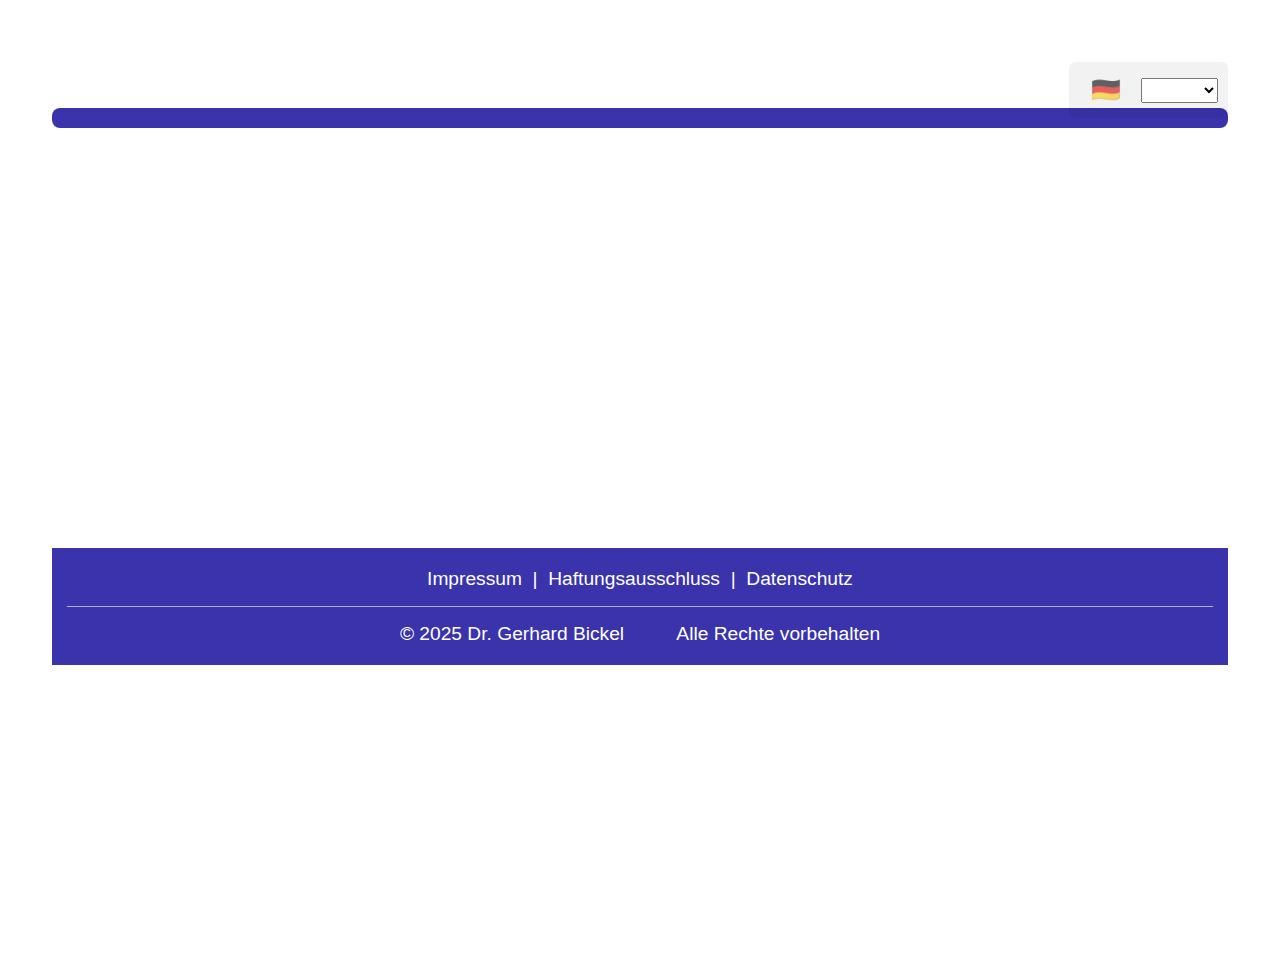
<file: index.html>
<!DOCTYPE html>
<html lang="de">


<head>
  <meta charset="UTF-8">
  <meta name="viewport" content="width=device-width, initial-scale=1.0, maximum-scale=5.0, user-scalable=yes">
  <title>index</title>
  <link rel="stylesheet" href="style.css">
  <script src="https://cdn.plot.ly/plotly-2.27.0.min.js"></script>
</head>


 
<style>                         /* style für DIESE Seite */
    
  .content-wrapper {            /* Globaler Content-Container */
    width: 100%;
    max-width: 1200px;          /* Desktop: Lesbare Breite */
    margin: 0 auto;
    padding: 0 1rem;            /* Abstand links/rechts auf Mobil */
    box-sizing: border-box;
  }


  :root {                       /* allgemeine Layout-Einstellungen */
    --content-width: 1200px;    /* gemeinsame Maximalbreite */
  }


  .justified-text {             /* für Blocksatz */
    text-align: justify;
    hyphens: auto;
  }


  table { border-collapse: collapse; margin-top: 100px; table-layout: fixed; }
  td, th { border: 1px solid #ccc; padding: 5px; text-align: center; }
  input { width: 140px; max-width: 100%; }
  button { cursor: pointer; }
  .axis-controls { margin-top: 10px; }
    
  #dataTable input { background-color: #FFFFCC; }
  #xlabel, #ylabel { background-color: #ffcc99; border: 1px solid #ccc; }


  .fit-line {                   /* für die orange gestrichelte Fit-Linie */
    display: inline-block;
    width: 30px;
    height: 0;
    border-top: 2px dashed orange;
    vertical-align: middle;
  }


  #dataTable th:nth-child(6),
  #dataTable td:nth-child(6) {
    width: 35px;
    padding: 5px 2px;
  }


  .btn {               /* Link als Button stylen */
  display: inline-block;
  padding: 12px 24px;
  background-color: #007bff;
  color: white;
  text-decoration: none;
  border-radius: 6px;
  font-weight: bold;
  transition: background-color 0.2s ease;
}

.btn:hover {
  background-color: #0056b3;
}



  @media (max-width: 768px) {   /* Responsive Grafik für mobile Geräte */
    #plot {
      height: 400px !important;
    }
      
    .colorbar {                /* Colorbar verkleinern im Portrait-Modus */
      width: 20px !important;
    }
  }

</style>






<body>


<script>
  const availableLangs = ['en', 'de'];
</script>

<!-- <script src="script_calc.js" defer></script> -->   <!-- defer ist wichtig. Ohne defer muss das script am Ende der html stehen -->
<script src="script_lang_gh.js" defer></script>
<script src="script_other.js" defer></script>


<div class="language-selector">
  <button data-lang="de" class="lang-btn">🇩🇪</button>

  <select id="language">
    <option value="de" selected>Deutsch</option>
  </select>
</div>



<header class="site-header">
  <nav class="nav-bar lang lang-de" style="display:none;">
    <a href="index.html"            class="nav-button">Start</a>
    <a href="Watt_Lumen.html"       class="nav-button">Watt und Lumen</a>
    <a href="THM.html"       class="nav-button">The Hidden Math Between Market and Sales Development</a>
  </nav>
</header>







<main class="content-wrapper">
<!-- <main class="main-content">-->

<!-- ================= SLIDER ================= -->

<!-- <div class="image-box">
<div class="carousel">
    <div class="carousel-track">
      <div class="slide"><img src="THM-slider.jpg"></div>
      <div class="slide"><img src="G-rBrpq-slider.jpg"></div>
      <div class="slide"><img src="LTV-vc-Q14-slider.jpg"></div>
    </div>

    <button class="btn prev">❮</button>
    <button class="btn next">❯</button>
</div>
</div> -->





<div class="container-p1">
  <div class="spacer-60"></div>
  <p class="justified-text" 
        id="p1_intro">
  </p>
</div>


<div class="spacer-80"></div>
<div class="spacer-80"></div>
<div class="spacer-80"></div>
<div class="spacer-80"></div>

</main>  





<!--------------------------------- Footer ----------------------------------->


<footer id="footer">
  <div class="footer-de">
    <p>
      <a href="ft_Impressum.html" target="_blank">Impressum</a> &nbsp;|&nbsp;
      <a href="ft_Haftungsausschluss.html" target="_blank">Haftungsausschluss</a> &nbsp;|&nbsp;
      <a href="ft_Datenschutz.html" target="_blank">Datenschutz</a>
    </p>
    <hr>
     &copy; 2025 Dr. Gerhard Bickel &nbsp;&nbsp;&nbsp;&nbsp;&nbsp;&nbsp;&nbsp;&nbsp Alle Rechte vorbehalten
  </div>
</footer>


</body>

</html>
</file>
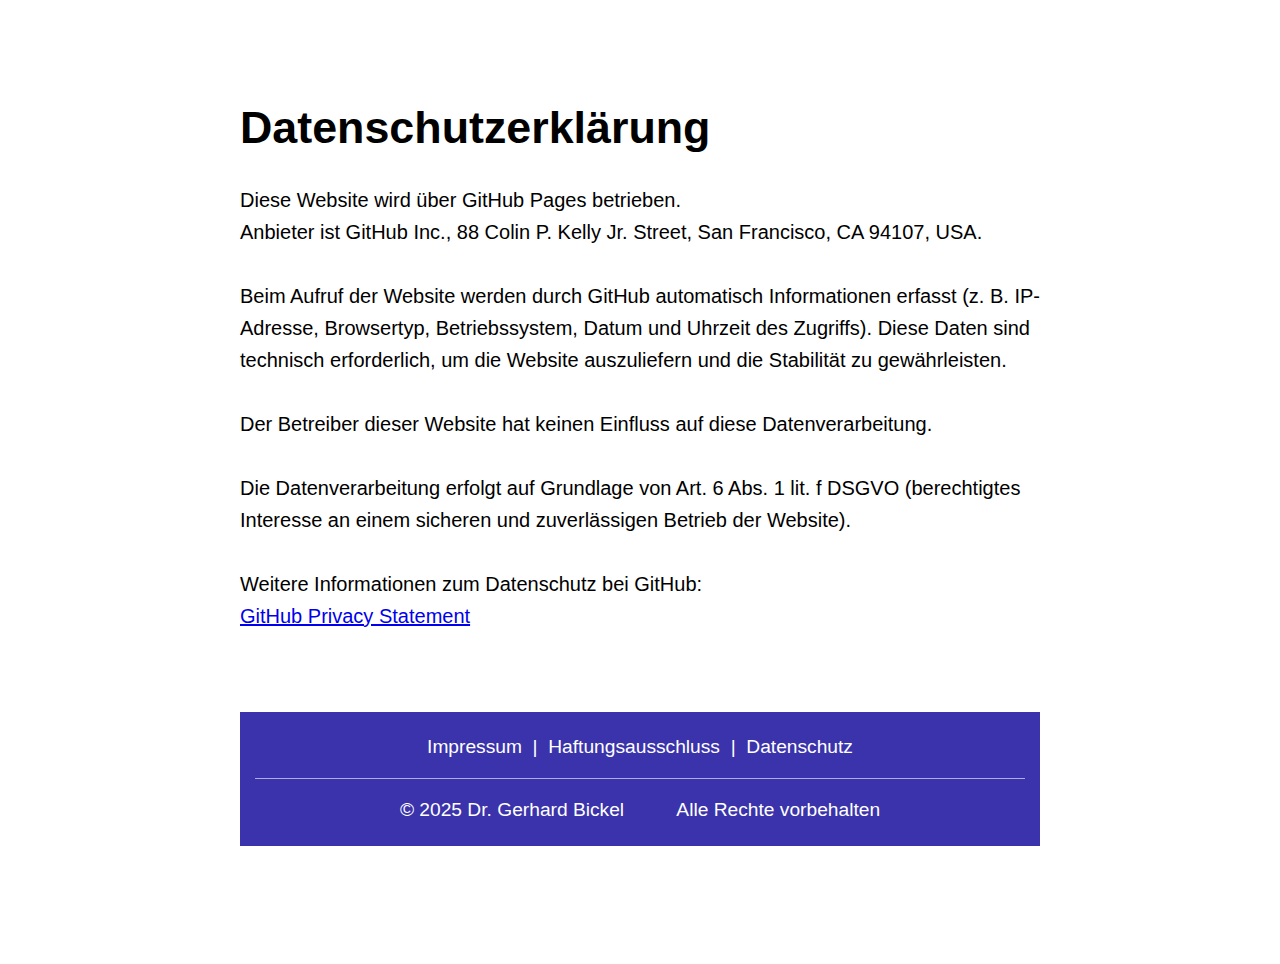
<file: ft_Datenschutz.html>
<!doctype html>
<html lang="de">

  <head>
  <meta charset="utf-8">
  <meta name="viewport" content="width=device-width,initial-scale=1">
  <title>Datenschutzerklärung</title>
  <link rel="stylesheet" href="style.css">
</head>



<body>

<section id="datenschutz" style="max-width:800px; margin:40px auto; font-family:sans-serif; line-height:1.6;">
  <h1>Datenschutzerklärung</h1>
  <div class="spacer-20"></div>

Diese Website wird über GitHub Pages betrieben.<br>
Anbieter ist GitHub Inc., 88 Colin P. Kelly Jr. Street, San Francisco, CA 94107, USA.<br><br>

Beim Aufruf der Website werden durch GitHub automatisch
Informationen erfasst (z. B. IP-Adresse, Browsertyp,
Betriebssystem, Datum und Uhrzeit des Zugriffs).
Diese Daten sind technisch erforderlich, um die Website
auszuliefern und die Stabilität zu gewährleisten.<br><br>

Der Betreiber dieser Website hat keinen Einfluss auf
diese Datenverarbeitung.<br><br>

Die Datenverarbeitung erfolgt auf Grundlage von Art. 6
Abs. 1 lit. f DSGVO (berechtigtes Interesse an einem
sicheren und zuverlässigen Betrieb der Website).<br><br>

Weitere Informationen zum Datenschutz bei GitHub:<br>
<a href="https://docs.github.com/en/site-policy/privacy-policies/github-privacy-statement">
  GitHub Privacy Statement
</a>

</body>





<div class="spacer-80"></div>
<!--------------------------------- Footer ----------------------------------->


<footer id="footer">
  <div class="footer-de">
    <p>
      <a href="ft_Impressum.html" target="_blank">Impressum</a> &nbsp;|&nbsp;
      <a href="ft_Haftungsausschluss.html" target="_blank">Haftungsausschluss</a> &nbsp;|&nbsp;
      <a href="ft_Datenschutz.html" target="_blank">Datenschutz</a>
    </p>
    <hr>
     &copy; 2025 Dr. Gerhard Bickel &nbsp;&nbsp;&nbsp;&nbsp;&nbsp;&nbsp;&nbsp;&nbsp Alle Rechte vorbehalten   
  </div>
</footer>


</html>
</file>
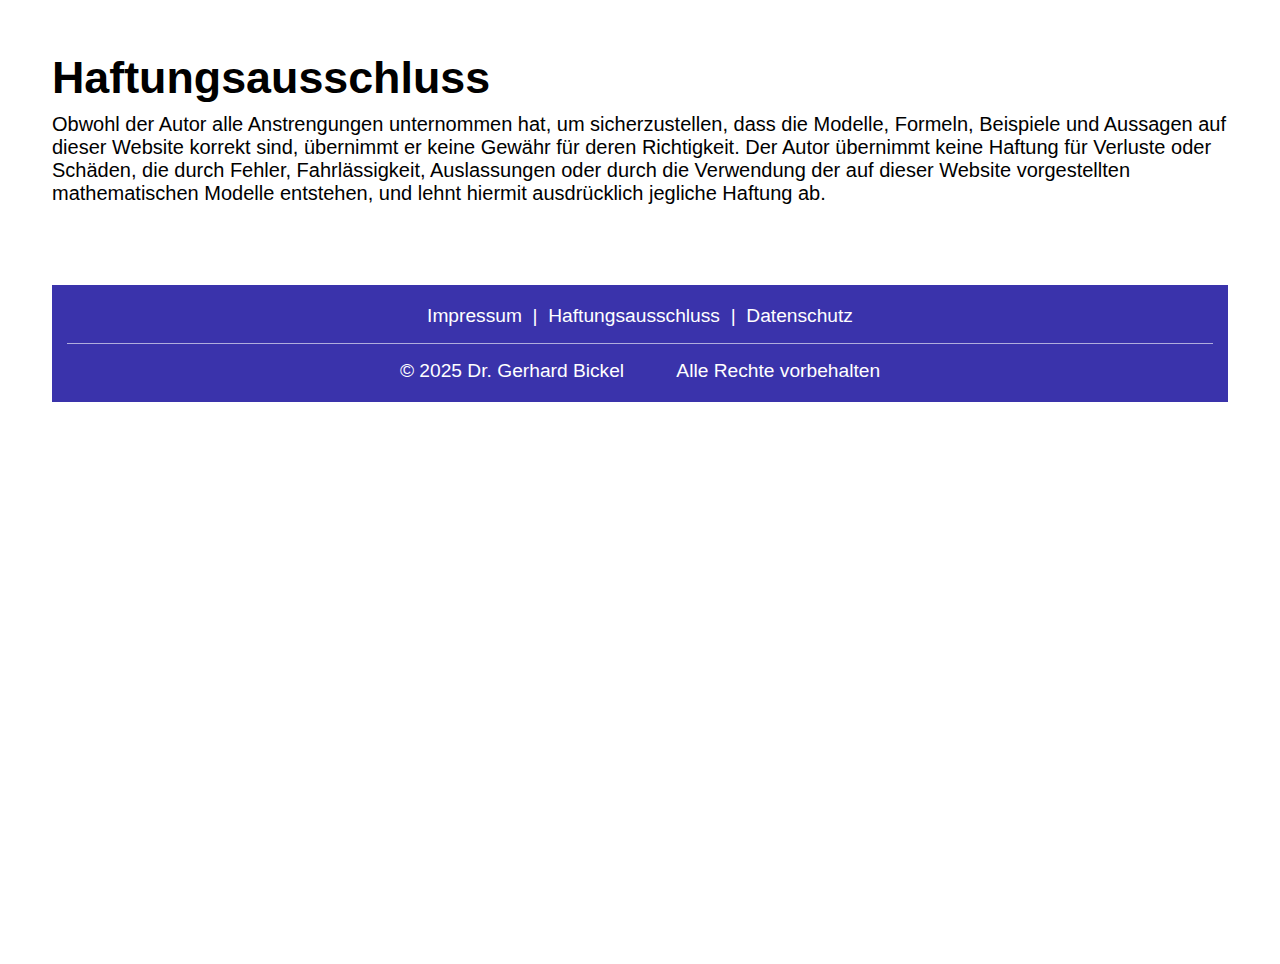
<file: ft_Haftungsausschluss.html>
<!DOCTYPE html>
<html lang="de">


<head>
  <meta charset="UTF-8">
  <meta name="viewport" content="width=device-width, initial-scale=1.0, maximum-scale=5.0, user-scalable=yes">
  <title>Haftungsausschluss</title>
  <link rel="stylesheet" href="style.css">
</head>





<body>

  <div class="wrap">
  <h1>Haftungsausschluss</h1>
  <div class="spacer-10"></div>
   
    <p>Obwohl der Autor alle Anstrengungen unternommen hat, um sicherzustellen, dass die Modelle, 
      Formeln, Beispiele und Aussagen auf dieser Website korrekt sind, übernimmt er keine Gewähr für 
      deren Richtigkeit. Der Autor übernimmt keine Haftung für Verluste oder Schäden, die durch 
      Fehler, Fahrlässigkeit, Auslassungen oder durch die Verwendung der auf dieser Website 
      vorgestellten mathematischen Modelle entstehen, und lehnt hiermit ausdrücklich jegliche Haftung ab. </p>

    
</div>


<div class="spacer-80"></div>

<!--------------------------------- Footer ----------------------------------->


<footer id="footer">
  <div class="footer-de">
    <p>
      <a href="ft_Impressum.html" target="_blank">Impressum</a> &nbsp;|&nbsp;
      <a href="ft_Haftungsausschluss.html" target="_blank">Haftungsausschluss</a> &nbsp;|&nbsp;
      <a href="ft_Datenschutz.html" target="_blank">Datenschutz</a>
    </p>
    <hr>
     &copy; 2025 Dr. Gerhard Bickel &nbsp;&nbsp;&nbsp;&nbsp;&nbsp;&nbsp;&nbsp;&nbsp Alle Rechte vorbehalten
  </div>
</footer>



</body>

</html>
</file>
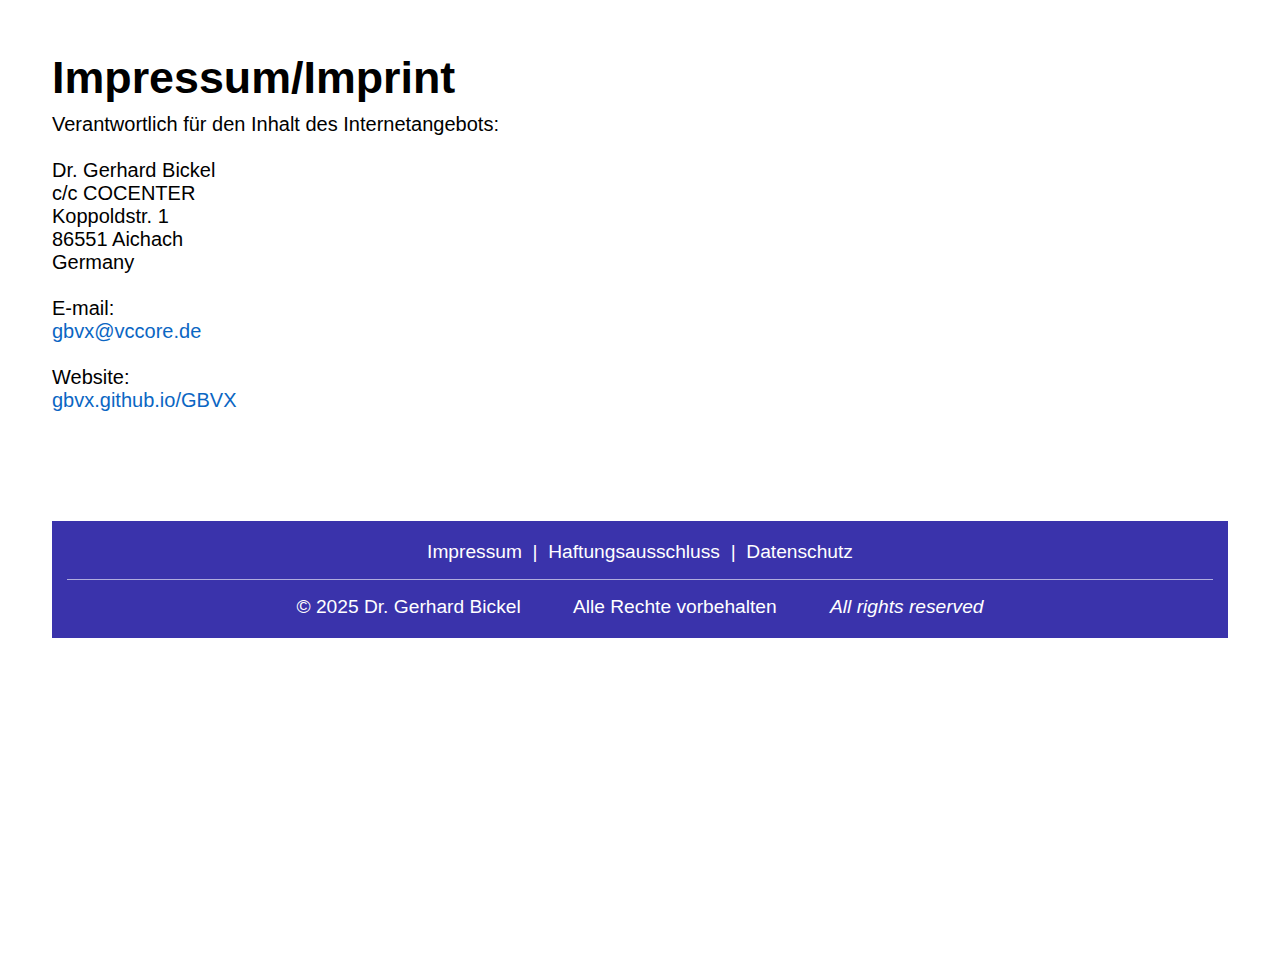
<file: ft_Impressum.html>
<!DOCTYPE html>
<html lang="de">


<head>
  <meta charset="UTF-8">
  <meta name="viewport" content="width=device-width, initial-scale=1.0, maximum-scale=5.0, user-scalable=yes">
  <title>Impressum</title>
  <link rel="stylesheet" href="style.css">
</head>





<div class="wrap">

<h1> Impressum/Imprint</h1>
<div class="spacer-10"></div>

Verantwortlich für den Inhalt des Internetangebots:<br><br>

Dr. Gerhard Bickel<br>
c/c COCENTER <br>
Koppoldstr. 1 <br>
86551 Aichach <br>
Germany <br> <br>

E-mail: <br> 
<span style="color:#0b66c3"> gbvx@vccore.de </span><br><br>


Website: <br> 
<span style="color:#0b66c3">gbvx.github.io/GBVX </span><br><br><br><br>



<div class="spacer-40"></div>


<!--------------------------------- Footer ----------------------------------->



<footer id="footer">
  <div class="footer-de">
    <p>
      <a href="ft_Impressum.html" target="_blank">Impressum</a> &nbsp;|&nbsp;
      <a href="ft_Haftungsausschluss.html" target="_blank">Haftungsausschluss</a> &nbsp;|&nbsp;
      <a href="ft_Datenschutz.html" target="_blank">Datenschutz</a>
    </p>
    <hr>
     &copy; 2025 Dr. Gerhard Bickel &nbsp;&nbsp;&nbsp;&nbsp;&nbsp;&nbsp;&nbsp;&nbsp Alle Rechte vorbehalten      &nbsp;&nbsp;&nbsp;&nbsp;&nbsp;&nbsp;&nbsp;&nbsp     <em>All rights reserved</em>
  </div>
</footer>



</html>
</file>
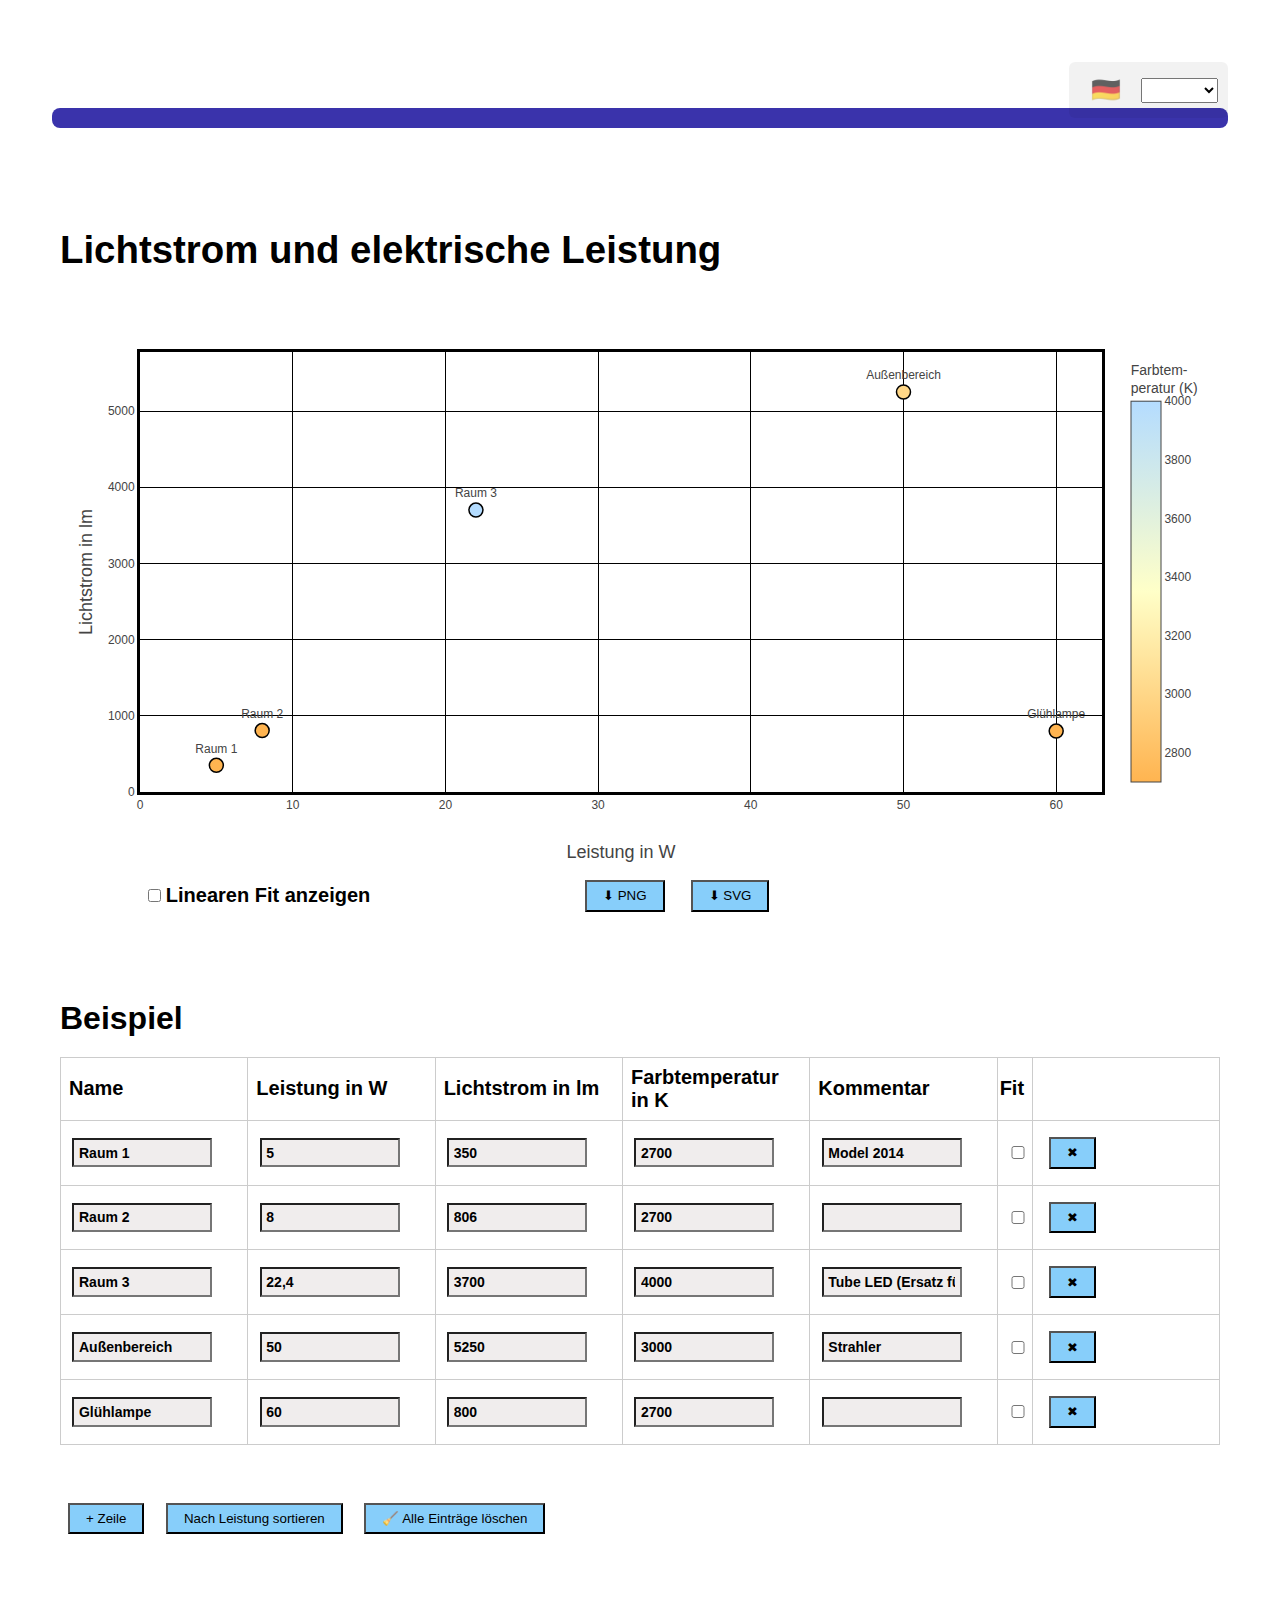
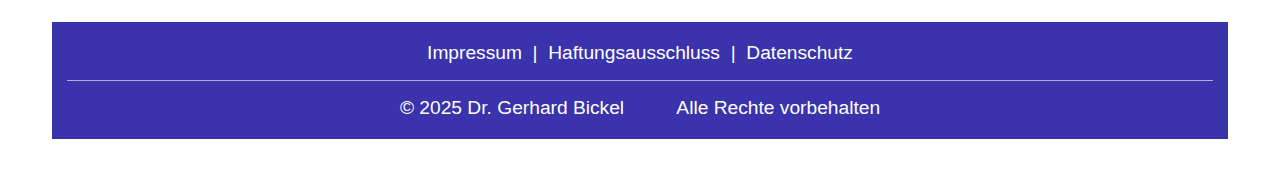
<file: Watt_Lumen.html>
<!DOCTYPE html>
<html lang="de">


<head>
  <meta charset="UTF-8">
  <meta name="viewport" content="width=device-width, initial-scale=1.0, maximum-scale=5.0, user-scalable=yes">
  <title>Watt&Lumen</title>
  <link rel="stylesheet" href="style.css">
  <link rel="stylesheet" href="style_github.css">
  <script src="https://cdn.plot.ly/plotly-2.27.0.min.js"></script>
</head>




<body>

<script> const availableLangs = ['en', 'de']; </script>

<!-- <script src="script_calc.js" defer></script> -->  <!-- defer ist wichtig. Ohne defer muss das script am Ende der html stehen -->
<script src="script_github.js" defer></script>
<script src="script_lang_gh.js" defer></script>
<script src="script_other.js" defer></script>


<div class="language-selector">
  <button data-lang="de" class="lang-btn">🇩🇪</button>

  <select id="language">
    <option value="de" selected>Deutsch</option>
  </select>
</div>



<header class="site-header">
   <nav class="nav-bar lang lang-de" style="display:none;">
     <a href="index.html"            class="nav-button">Start</a>
     <a href="Watt_Lumen.html"       class="nav-button">Watt und Lumen</a>
     <a href="THM.html"              class="nav-button">The Hidden Math Between Market and Sales Development</a>
  </nav>
</header>





<main class="content-wrapper"> <!-- <main class="main-content">-->


<div class="container-p1">
  <p class="justified-text" 
        id="p2_Watt_Lumen">
  </p>
</div>




<div class="spacer-80"></div>

<h2>Lichtstrom und elektrische Leistung</h2>

<div id="plot" style="width:100%;height:600px;margin:0 auto;aspect-ratio:16/10;"></div>


<!-- Achsentexte unter der Grafik -->

<div id="axisControls" class="axis-controls hidden">  <!-- ohne hidden kann jeder Besucher die Texte an den Achsen ändern -->

  <div class="axis-controls">
    <div class="axis-field">
      <label for="xlabel">Beschriftung x-Achse:</label>
      <input id="xlabel" value="Leistung in W">
    </div>

    <div class="axis-field">
      <label for="ylabel">Beschriftung y-Achse:</label>
      <input id="ylabel" value="Lichtstrom in lm">
    </div>
  </div>
</div>  <!-- hier endet hidden -->


  <div class="axis-field checkbox-field">
    &nbsp;&nbsp;&nbsp;&nbsp;&nbsp;&nbsp;&nbsp;&nbsp;&nbsp;&nbsp;&nbsp;&nbsp;&nbsp;&nbsp;

    <label for="fitToggle">
      <input type="checkbox" id="fitToggle">
      Linearen Fit anzeigen
    </label>
  
 <!-- Kleine gestrichelte Linie vor Gleichung -->
  <span id="fitLine" class="fit-line" style="display:none;"></span>
   <!-- <span id="fitLine" class="fit-line"></span> -->
  <span id="fitEquation" style="margin-left:10px; font-weight:bold;"></span> <!-- #fitEquation ist der Platzhalter, in den die Gleichung geschrieben wird -->

  &nbsp;&nbsp;&nbsp;&nbsp;&nbsp;&nbsp;&nbsp;&nbsp;&nbsp;&nbsp;&nbsp;&nbsp;&nbsp;&nbsp;&nbsp;&nbsp;&nbsp;&nbsp;&nbsp;&nbsp;&nbsp;&nbsp;&nbsp;&nbsp;&nbsp;&nbsp;&nbsp;&nbsp;&nbsp;&nbsp;
  <button id="exportPNG" onclick="exportPlot('png')">⬇ PNG</button>
  <button id="exportSVG" onclick="exportPlot('svg')">⬇ SVG</button>

  </div>





<div class="spacer-80"></div>
<h3 style="margin-bottom: -2.5em;">Beispiel</h3>

<div style="overflow-x: auto;">
<table id="dataTable">
  <tr>
    <th>Name</th>
    <th id="xHeader">Leistung (W)</th>
    <th id="yHeader">Lichtstrom (lm)</th>
    <th>Farbtemperatur in K</th>
    <th>Kommentar</th>
    <th>Fit</th>
    <th></th>
  </tr>
  
  <tr>
    <td><input value="Raum 1"></td>
    <td><input value="5"></td>
    <td><input value="350"></td>
    <td><input value="2700"></td>
    <td><input value="Model 2014"></td>
    <td><input type="checkbox" class="fitCheckbox"></td>
    <td><button onclick="deleteRow(this)">✖</button></td>   <!-- f7-->
  </tr>
  <tr>
    <td><input value="Raum 2"></td>
    <td><input value="8"></td>
    <td><input value="806"></td>
    <td><input value="2700"></td>
    <td><input value=""></td>
    <td><input type="checkbox" class="fitCheckbox"></td>
    <td><button onclick="deleteRow(this)">✖</button></td>
  </tr>
  <tr>
    <td><input value="Raum 3"></td>
    <td><input value="22,4"></td>
    <td><input value="3700"></td>
    <td><input value="4000"></td>
    <td><input value="Tube LED (Ersatz für Leuchtstoffröhre)"></td>
    <td><input type="checkbox" class="fitCheckbox"></td>
    <td><button onclick="deleteRow(this)">✖</button></td>
  </tr>
  <tr>
    <td><input value="Außenbereich"></td>
    <td><input value="50"></td>
    <td><input value="5250"></td>
    <td><input value="3000"></td>
    <td><input value="Strahler"></td>
    <td><input type="checkbox" class="fitCheckbox"></td>
    <td><button onclick="deleteRow(this)">✖</button></td>
  </tr>
  <tr>
    <td><input value="Glühlampe"></td>
    <td><input value="60"></td>
    <td><input value="800"></td>
    <td><input value="2700"></td>
    <td><input value=""></td>
    <td><input type="checkbox" class="fitCheckbox"></td>
    <td><button onclick="deleteRow(this)">✖</button></td>
  </tr>
</table>
</div>

<button onclick="addRow()">+ Zeile</button>                   <!-- f6-->

<button onclick="sortByX()">Nach Leistung sortieren</button>  <!-- f8-->

<button onclick="clearTableInputs()">                         <!-- f9-->
  🧹 Alle Einträge löschen
</button>


</main>  





<div class="spacer-80"></div>
<!--------------------------------- Footer ----------------------------------->


<footer id="footer">
  <div class="footer-de">
    <p>
      <a href="ft_Impressum.html" target="_blank">Impressum</a> &nbsp;|&nbsp;
      <a href="ft_Haftungsausschluss.html" target="_blank">Haftungsausschluss</a> &nbsp;|&nbsp;
      <a href="ft_Datenschutz.html" target="_blank">Datenschutz</a>
    <!-- <a href="ft_About.html" target="_blank">Autor</a>  -->
    </p>
    <hr>
     &copy; 2025 Dr. Gerhard Bickel &nbsp;&nbsp;&nbsp;&nbsp;&nbsp;&nbsp;&nbsp;&nbsp Alle Rechte vorbehalten
  </div>
</footer>


</body>

</html>
</file>
<file: style.css>
/* Header und Footer =========================================================================================== */
/* Navigation Bar ============================================================================================== */
/* Schriften und Überschriften ================================================================================= */
/* Tabellen ==================================================================================================== */

/* BOXEN ======================================================================================================= */
/* Container =================================================================================================== */
/* left-box, right-box ========================================================================================= */
/* group_column ================================================================================================ */
/* group blue, green, ... ====================================================================================== */
/* output-matrix =============================================================================================== */
/* cell ======================================================================================================== */

/* MEDIA QUERIES – RESPONSIVE DESIGN =========================================================================== */




/* Colors ====================================================================================================== */
/* 
left-box, right-box:
background: #dddddd;                           = hellgrau 1   
color: #000000;         

output-matrix11, form-column:nth-child
background (-color): rgb(230, 230, 230);       = hellgrau 2

group.blue, group_column.blue: 
background: #6699FF; 

group.green, group_column.green:
background: #339966; 

.form-column:
background-color: rgb(255, 255, 255);     = Hintergrundfarbe der Tabellen
*/



/*
* {
  outline: 1px solid rgba(255,0,0,0.3);   zeigt dir jedes Element auf der Seite und hilft, 
                                          Layout-Struktur und Container sofort zu erkennen.
                                          (Lass das aber nur beim Entwickeln aktiv 😅)
} */


/* Globaler Content-Container */
.content-wrapper {
  width: 100%;
  max-width: 1200px;   /* Desktop: Lesbare Breite */
  margin: 0 auto;
  padding: 0 1rem;     /* Abstand links/rechts auf Mobil */
  box-sizing: border-box;
}


.content-wrapper h1 {
  margin-top: 2rem;
  text-align: center; /* optional */
  margin-bottom: 2rem;
 /* font-size: clamp(1.2rem, 5vw, 2.5rem);  */
}


.justified-text {           /* für Blocksatz */
  text-align: justify;
  hyphens: auto;
}



* {
  margin: 0;
  padding: 0;
  box-sizing: border-box;
}



:root {                         /* Allgemeine Layout-Einstellungen */
  --content-width: 1200px;      /* gemeinsame Maximalbreite */
}

body {
    font-family: Arial, sans-serif;
    padding: 20px;
    margin: 2rem;
    background: #ffffff;
    color: rgb(0, 0, 0);       /* Schrift sichtbar machen */
    justify-content: center;
    align-items: center;
    min-height: 100vh;
    font-size: clamp(14px, 2vw, 20px);  /* sehr wichtig. Damit sich die Größe des Zeichensatzes mit der Größe des Displays ändert */
    }

button {
      padding: 0.4rem 1rem;
      margin: 0.5rem;
      background: lightskyblue;
      cursor: pointer;
      }

input {
  margin: 0.2rem;
  background: rgba(13, 248, 21, 0.75);
  padding: 0.3rem;
  font-size: 14px;
  font-weight: bold;
  /* outline: 1px solid rgba(255,0,0,0.6);  */
  }

  .form input {
    display: block;
    width: 100%;            /* or set your own width % */
    margin-bottom: 1rem;
  }

/* color */
input::placeholder {
  color: rgb(130, 130, 130); 
  opacity: 1;        /* Make sure it's fully visible */
  font-style: italic;
  font-size: 12px;
  }

label {
  font-weight: bold;
  display: block;        /* forces line break */
  margin-bottom: 10px 0 5px;    /* reduce space below the label */
  }

  .form label {
    display: block;
    text-align: left;
    font-weight: bold;      /* = bold für alle Labels, z.B. bei Derived Values */
    margin-bottom: 0.25rem;
  }

.bold-label {            /* geht bis zum Ende aller 8 Spalten */
  font-weight: bold;
  }




/* Header ================================================================================================== */

header {
  width: 100%;
  padding: 10px 15px;
  box-sizing: border-box;            /* Padding zählt zur Breite */
} 

  .site-header {                     /* Header bar */
    background-color: #2821a4ea;   /* dark background */
    border-radius: 8px; 
  }


/* Language selector ======================================================================================= */

.language-selector {
  position: relative;      /* bleibt im Dokumentfluss */
  z-index: 10;             /* über der Navigationsebene */
  top: 10px;
  right: 0px;

 
  display: flex;
  justify-content: flex-end;  /* Inhalte nach rechts im Container */
  width: fit-content;         /* Box wird so breit wie nötig */
  margin-left: auto;          /* schiebt die Box nach rechts */

  align-items: center;
  gap: 8px;                   /* horizontaler Abstand zwischen den Flaggen */ 
 
  background: rgba(0,0,0,0.05);   /* optional: kleine UI-Box um Flaggen und Sprachauswahl Buttons */
  padding: 2px 10px;
  border-radius: 6px;
  /* outline: 1px solid rgba(255,0,0,0.6);  */
}


.lang-btn {
  background: none;
  border: none;
  font-size: 1.5rem;
  cursor: pointer;
  padding: 4px;
  opacity: 0.6;
  transition: opacity 0.2s ease;
}

.lang-btn.active {
  opacity: 1;
  text-shadow: 0 0 4px rgba(255,255,255,0.6);
}

#language {
  padding: 3px;
  cursor: pointer;
}

/* Navigation Bar ========================================================================================== */

.nav-bar {                           /* Navigation container  */
  display: flex;
  width: 100%;                       /* volle Breite nutzen */
  flex-wrap: nowrap;                 /* kein Umbruch – solange es geht - alle Buttons bleiben zunächst in einer Zeile */
  justify-content: space-between;    /* Platz vollständig verteilen */

  gap: 1rem;                         /* Abstand zwischen Buttons */
  padding: 5px 10px;                 /* das macht den Balken höher, z.B. 1rem  */
  box-sizing: border-box;            /* Sicherheit bei Padding */
  overflow: hidden;                  /* verhindert Überschießen */  
  /* background-color: #222;         /* Farbe ist gut zum Testen der Größe      */
}

.nav-button {           /* Button styling */
  flex: 1 1 0;          /* jeder bekommt exakt 1/4 Breite */
  min-width: 0;         /* wichtig -- verhindert extreme Schrumpfung, verhindert Layout-Sprengung */
  font-size: clamp(0.5rem, 2.5vw, 1.5rem);
  font-weight: bold;
  line-height: 1.2;
  text-align: center;

  display: flex;
  align-items: center;
  justify-content: center;

  white-space: normal;       /* Text darf im Button umbrechen */
  overflow-wrap: break-word;

  background: #0374e4b5;   /* blue background */
  color: white;
  text-decoration: none;     /* remove underline */
  border-radius: 6px;        /* rounded corners */
  padding: 10px;
}

.nav-button:hover {
  background: #005bb5;     /* darker blue on hover */
}





/* Slider ================================================================================= */

/* --- Container --- */
.carousel {
    width: 100%;
    max-width: auto;   /* adjust as needed */
    /*height: 400px;*/          /* fixed height or auto */
    margin: 40px auto;
    position: relative;
    overflow: hidden;   /* hide overflow for sliding */
    border-radius: 12px;
    box-shadow: 0 4px 12px rgba(0,0,0,0.20);
    /* outline: 2px solid rgba(255,0,0,0.3);  */
}

/* --- Track Container --- */
.carousel-track-container {
    overflow: hidden;
    width: 100%;
}

/* --- Track (row of slides) --- */
.carousel-track {
    display: flex;
    transition: transform 8s ease;
}

/* --- Each Slide --- */
.slide {
    min-width: 100%;
    user-select: none; 
    margin: 0px;
    margin-bottom: 10px;
}

.slide img {
    width: 100%;         /* oder: 100% */
   /* height: 300px;       /* Höhe des Bildes bestimmt die Größe! adjust or use auto 
    object-fit: cover;   /* keeps images nicely cropped */
    display: block;
    /*outline: 2px solid rgba(21, 0, 255, 0.3); */
}

/* --- Previous & Next Buttons --- */
.prev, .next {
    position: absolute;
    top: 50%;
    transform: translateY(-50%);
    background: rgba(0,0,0,0.45);
    color: white;
    border: none;
    padding: 10px 14px;
    cursor: pointer;
    font-size: 18px;
    border-radius: 50%;
    /* make sure buttons sit above the track / other page elements */
    z-index: 1000;
    transition: background 0.2s;
}

.prev:hover, .next:hover {
    background: rgba(0,0,0,0.65);
}

.prev {
    left: 10px;
}

.next {
    right: 10px;
}

/* --- Optional: remove button highlight on click --- */
.prev:focus, .next:focus {
    outline: none;
}



/* Footer ---------------------------------------------------------------------------------------------------*/

footer {
  width: 100%;
  background-color:  #2821a4ea;
  color: #ffffff;
  text-align: center;
  font-size: clamp(0.75rem, 2.5vw, 1.2rem);
  padding: 20px 15px;
  box-sizing: border-box;  /* Padding zählt zur Breite */  
  }


footer a {                  /* die Links im Footer */
  color: #ffffff;
  text-decoration: none;
  white-space: nowrap;      /* kein unschöner Linkumbruch */
  font-size: clamp(0.75rem, 2.5vw, 1.2rem);
  }

footer a:hover {
  text-decoration: underline;
  }

footer hr {                   /* helle Trennlinie */
  width: 100%;
  border: none;
  border-top: 1px solid rgba(255,255,255,0.6); /* helle Linie */
  margin: 1rem 0;
  }


.footer-en {          /* Die englische Version leicht heller oder kursiv, um sie zu unterscheiden */
  font-style: italic;
  margin-top: 4px;
}





/* Schriften und Überschriften ================================================================================= */

h1 { font-size: clamp(1.8rem, 4vw, 2.8rem); }     /* Dynamische Größenabstufung per clamp() */
h2 { font-size: clamp(1.6rem, 3.5vw, 2.4rem); }
h3 { font-size: clamp(1.4rem, 3vw, 2rem); }
h4 { font-size: clamp(1.1rem, 2.5vw, 1.6rem); }
h5 { font-size: clamp(0.9rem, 2vw, 1.3rem); }
h6 { font-size: clamp(0.8rem, 1.8vw, 1.1rem); }


h1, h2, h3, h4, h5, h6 {        /* Dynamische, responsive Überschriften */
  overflow-wrap: break-word;    /* moderne Lösung für Zeilenumbruch bei langen Wörtern */
  word-break: break-word;       /* als Sicherheitsnetz, funktioniert in allen Browsern */
}


/* === Hauptinhalt === */
.main-content {
  width: 100%;
  padding: 1rem;
}

.main-content h1 {
  width: 100%;
  margin-bottom: 1rem;
  font-size: clamp(1.2rem, 5vw, 2.5rem);
  text-align: center; /* optional */
}


.main-title {                       /* Gemeinsame Überschrift links */
  font-size: clamp(1.2rem, 1.2vw, 1.5rem);
  white-space: nowrap;              /* verhindert Zeilenumbruch */
  overflow: hidden;
  text-overflow: ellipsis;          /* zeigt „…“ wenn zu lang */

  grid-column: 1; /*/                /* EINE Spalte */
  grid-row: 1;                       /* erste Reihe */
  text-align: center;
  margin: 0;
  width: 100%;           /* passt sich an Container an */
  max-width: 100%;
  box-sizing: border-box; /* Padding in die Gesamtbreite einrechnen */
}

.side-title {                /* Eigene Überschrift rechts */
  grid-column: 4;
  grid-row: 1;               /* erste Reihe */
  text-align: center;
  margin: 0;
  width: 100%;           /* passt sich an Container an */
  box-sizing: border-box; /* Padding in die Gesamtbreite einrechnen */
}




.micro {
  font-size: clamp(0.6rem, 1vw, 0.8rem);
}

.tiny {
  font-size: clamp(0.8rem, 1vw, 1.2rem);
}




/* Tabellen ==================================================================================================== */

table {                        /* Tabelle zentrieren in der Mitte der Seite */ 
      width: 100%;
      margin: 50px auto;         /* oben/unten 50px Abstand, links/rechts automatisch */
      border-collapse: collapse; /* wichtig für konsistente Linien */
      width: 100%;
    }

    table th, table td {
      padding: 8px;
      text-align: left;
      box-sizing: border-box;
    }

    th, td {
      border: 1px solid #333;
      padding: 10px;
      text-align: left;
    }

    td.no-wrap {               /* kein Zeilenumbruch bei Symbolen in der Tabelle */
      white-space: nowrap;
      overflow: hidden;
      text-overflow: ellipsis;
    }



table td:first-child {
  white-space: nowrap;   /* verhindert Zeilenumbruch, Damit bleiben alle Inhalte in der ersten Spalte in einer Zeile. Gefahr: Bei sehr kleinen Bildschirmen könnten sie überlaufen. */
}


tr.double-line td {
  border-top: 3px double #000; /* DOPPELTE Linie */
}


tr.separator td {
  border: 0;
  border-top: 3px double #000;
  height: 0;          /* entfernt die sichtbare Höhe */
  padding: 0;
  line-height: 0;
}


/* Page 1 ======================================================================================================= */


.container, .footer-de {
  width: 100%;
  max-width: 100%;
  margin: 0 auto;
  box-sizing: border-box;
}


.container-p0 {
  width: 100%;
  /* max-width: 100%;       /* volle Breite */
  padding: 20px;       /* optionaler Innenabstand */
  box-sizing: border-box;
  outline: 2px solid rgba(255,0,0,0.3); 
}


.container-p1 {
  width: 100%;
  /* max-width: 100%;       /* volle Breite */
  padding: 20px;       /* optionaler Innenabstand */
  box-sizing: border-box;
  /* outline: 1px solid rgba(255,0,0,0.3); */
}

.image-box {
  width: 100%;
  height: auto;
  display: block;

  position: relative;       /* macht das Bild zum Bezugspunkt */
  display: inline-block;    /* Box passt sich der Bildgröße an */
  /* max-width: 400px;   /* Bild kann nicht breiter als 800px werden */
  margin: 0 auto;     /* zentriert auf Desktop */
   /* outline: 1px solid rgba(0, 255, 140, 0.932);  */
}


.image-box {
  text-align: center;
  max-width: 100%;
}



.image-box img {
  width: 100%;          /* Bild nimmt 100% der übergeordneten Box ein */
  max-width: 400px;      /* Bild wird nie breiter als die Box */
  margin: 0 auto;        /* ✅ zentriert alles */
  position: relative;     /* Bezugspunkt für ISBN */

  /*
  position: relative;
  display: block;
    height: auto;         /* Seitenverhältnis bleibt korrekt */
   
  border-radius: 8px;
  cursor: pointer;
  transition: transform 0.2s ease;
 /* outline: 1px solid rgba(47, 0, 255, 0.932); */
}

#ISBN {
  bottom: 8px;   /* Abstand vom unteren Bildrand */
  right: 10px;   /* Abstand vom rechten Bildrand */
  background: rgba(255,255,255,0.7);  /* halbtransparenter Hintergrund, optional */
  padding: 4px 8px; 
  font-size: 0.9rem;
  color: #0d2636;
  border-radius: 4px;
}


/* Page Growth rates ======================================================================================================= */

.preview-img {
  width: 100%;
  max-width: 400px;
  cursor: pointer;
  transition: transform 0.3s ease;
}

.preview-img:hover {
  transform: scale(1.03);
}

.caption {
  margin-top: 8px;
  font-size: 0.9rem;
  /* font-style: italic; */ 
  /* color: #555;  */
  line-height: 1.3;
  max-width: 400px;
  margin-left: auto;
  margin-right: auto;
}

/* Vollbild-Overlay */
#overlay {
  display: none; 
  position: fixed;
  /*width: 100vw; */
  height: 100vh;
  top: 0;
  left: 0;
  background: rgba(0,0,0,0.85);
  justify-content: center;
  align-items: center;
  cursor: zoom-out;
  padding: 20px;
}

#overlay img {
  max-width: 90vw;
  max-height: 90vh;
  width: auto;    /* damit das Bild seine Proportionen behält */
  height: auto;   /* damit das Bild seine Proportionen behält */
}





/* Boxen ======================================================================================================= */
/* Boxen ======================================================================================================= */
/* Boxen ======================================================================================================= */


/* Container =================================================================================================== */

.container {
  display: flex;
  flex-direction: row;             /* left-box und right-box nebeneinander */
                                   /* row: bleibt nebeneinander, sollte standardmäßig row bleiben, und nur bei sehr kleinen Geräten evtl. column */
  flex-wrap: wrap;                 /* wrap/nowrap: Bilder umbrechen, falls kein Platz */
                                   /* flex-wrap: nowrap; verhindert den Umbruch bei schmalen Bildschirmen */
  
  width: 100%;                     /* Container auf 90 % der Fensterbreite begrenzen */
  max-width: 1200px;               /* dieselbe Breite wie Header */
  margin: 0 auto;                  /* zentriert den Container horizontal */
  
  justify-content: space-between;  /* Abstand zwischen Boxen, "center" = Bilder zentrieren */
  align-items: flex-start;         /* obere Kanten ausrichten */
  gap: 20px;                       /* Abstand zwischen Bildern */
  box-sizing: border-box;          /* sorgt dafür, dass Padding zur Breite gehört */
  /* outline: 2px dashed red;      /* zum Prüfen, was tatsächlich im Container liegt */
}


.container img {             /* Bilder passen sich automatisch an die Containerbreite an */
  display: block;
  margin: 0 auto;
  
  width: calc(50% - 20px);   /* zwei Bilder pro Zeile */
  height: auto;
  cursor: pointer;
  border-radius: 8px;
  transition: transform 0.2s ease;
}


.container img:hover {       /* kleiner Hover-Effekt */
  transform: scale(1.05);
}


.container-1 {               /* Bild + Text nebeneinander, Text unten ausgerichtet -- damit die ISBN links neben dem Bild steht */
  display: flex;
  justify-content: center;   /* Abstand zwischen Boxen, "center" = Bilder zentrieren */
  align-items: center;
  width: 100%;               /* <--- wichtig! Container muss Platz haben */
  /* outline: 2px dashed red; */
}


.container-1 img {
  max-width: 100%;
  height: auto;
}





/* left-box, right-box, center-box ========================================================================================= */

.left-box, .right-box {
  flex: 1 1 48%;               /* gleich groß, dürfen aber schrumpfen. Bis zu 48% Breite nebeneinander */ 
  max-width: 48%;              /* dieser Wert bestimmt auch die Größe des Zwischenraums zwischen den beiden Boxen  */ 
  min-width: 0;                /* 200 px: um zu testen, ob die Box zu breit ist. Wenn die Boxen zu breit sind gibt es immer einen Zeilenumbruch, statt dass sie nebeneinander stehen */
  box-sizing: border-box;

  overflow: visible;           /* ❗ damit Text nicht abgeschnitten wird */
  overflow-wrap: break-word;   /* Text bricht statt abgeschnitten zu werden */
  word-break: break-word;
  white-space: normal;         /* ❗ Text darf umbrechen */

  padding: 20px;
  border-radius: 12px;
  background: #dddddd;       /* useful color --- Standardfarbe */
  color: #000000;            /* useful color  */
}


/* Variante 1: Gelblich */
.left-box.yellow {
  background:  #ffff99;
  color: #333333;
}

/* Variante 2: Blau */
.left-box.blue {
  background: #dceeff;
  color: #002244;
}


.left-box h4,
.right-box h4 {
  font-size: clamp(1rem, 2.5vw, 1.3rem);
  white-space: normal;       /* bricht lange Texte um */
  overflow: visible;
  text-overflow: unset;
}


.center-box {
  flex: 1 1 100%;        
  box-sizing: border-box;
  padding: 20px;
  border-radius: 12px;
  background: #dddddd;        
  color: #000000;    
}
  



/* group_column ================================================================================================ */

.group_column {
  flex: 1;                   
  display: flex;
  flex-direction: column;       /* <--- NEU: Kinder untereinander statt nebeneinander */
  align-items: stretch;
  justify-content: flex-start;
  width: 100%;  
  padding-top: 0px;
  box-sizing: border-box;
  border-radius: 6px;
  color: rgb(0, 0, 0);  
  gap: 10px;                     /* dies ist der Abstand zwischen den hellgrau umrandeten Bereichen */
  }

.group_column.blue {           
background:    #6699FF;         /* äußere Box bein INPUT VALUES - hellblau */         
 font-weight: bold; 
 /*  grid-column: 1 / -1;   */
}


.group_column.green {        
 background: #339966;           /* äußeren Box - hellgrün */          
 font-weight: bold; 
 /*  grid-column: 1 / -1;   */
}

.group_column.green .main-title2 {
  display: block;
  width: 100%;
  text-align: center; /* optional, für mittige Ausrichtung */
  /* margin: 0 auto 20px auto; /* Abstand nach unten */
  margin-bottom: 20px;     /* Abstand nach unten */
}




/* group blue, green, ... ====================================================================================== */

.group {
  flex: 1;                    /* Gruppe nimmt die volle Höhe ein */
  display: flex;
  align-items: stretch;
  justify-content: flex-start;
  width: 100%;                /* wichtig! Damit sich die farbigen Boxen dynamisch an die Breite ihrer Eltern (left-box, right-box) anpassen */
  min-width: 0;
 
  padding: 20px;
  gap: 10px;                  /* dies ist der Abstand zwischen den hellgrau umrandeten Bereichen */
  box-sizing: border-box;
  border-radius: 6px;
  color: rgb(0, 0, 0);
  
  /* align-items: flex-end; */
  /* flex-direction: column;   /* <--- NEU: Kinder untereinander statt nebeneinander */
  /* min-width: 10px;          /* optional: Mindestbreite pro Gruppe */
  /* max-width: 600px; */
  /* flex-wrap: wrap;         /* damit Labels + Inputs umbrechen dürfen */
  }


/* group_x */
.container .group_x,
.left-box .group_x, .right-box .group_x{
  display: flex;
  flex-direction: row;
  flex-wrap: wrap;
  justify-content: space-between;
  align-items: flex-start;
  gap: 20px;
  width: 100%;
  box-sizing: border-box;
}



  .group ul {
  margin-left: 1.5rem;   /* Einrücken */
  padding-left: 1.5rem;  /* Bullet bleibt */
  list-style-position: outside;
}

.group li {
  margin-bottom: 0.6rem; /* Abstand zwischen Punkten */
}

.group li::marker {
  /* color: #f80303; /* VC-Design-Farbton */
  font-size: 1.2em;
}


  .group.blue {
  display: flex;
  flex-direction: row;   /* Spalten nebeneinander */
  gap: 20px;             /* gleicher Abstand zwischen allen Spalten */
  align-items: flex-start; 
  background: #6699FF;             /******** Color der "inneren Box" bein INPUT VALUES - mittelblau */
  font-weight: bold; 
}

.group.green {
  padding: 20px;
  background: #339966;             /******** useful color:  "innere Box" - mittelgrün */
  font-weight: bold; 
  gap: 20px;                         /* Abstand zwischen den beiden hellgrauen Boxen im Feld "green" */
}

.group.yellow {
  padding: 20px;
  background:#ffcc66;             /********* Color der Box bein Variables III: gelb */
  font-weight: bold; 
  gap: 20px;         
}


.group_x.yellow {
  padding: 20px;
  background:#ffcc66;             /********* Color der Box bein Variables III: gelb */
  font-weight: bold; 
  gap: 20px;         
  /* outline: 3px dotted red; */
}


.group.blue > div,         /* Optional kannst du in der .group.blue oder .group.green definieren, dass die Spalten gleichmäßig teilen: */
.group.green > div,
.group.yellow > div, 
.group {
  flex: 1;
  min-width: 0;            /* WICHTIG! verhindert Überlauf durch zu große Kinder -- Sicherstellen, dass Flex-Kinder schrumpfen dürfen */
}


.group.blue0 {
background:  #99ccff;                /********* Color der Box bein Variables I: hellblau */
}

.group.green0 {
background:  #66cc99;                /********* Color der Box bein Variables II: hellgrün */
}

.group.yellow0{
  background: #ffff99;              /********* Color der Box bein Variables III: gelb */
}

.group.grey0 {
background:  #ffffff; 
}

.group.page1 {
background:  #dfefff; 
}




/* output-matrix =============================================================================================== */

.output-matrix11 {
   flex: 1 1 30%;
  /* display: flex;
  flex-direction: column;
  align-items: stretch;          /* wichtig: sorgt dafür, dass alle Kinder (divs, inputs etc.) die Containerbreite ausfüllen --- align-items: center; */
  width: 100%;                   /* passt sich an die Elternbreite an */
  max-width: 100%;               /* wichtig: verhindert, dass irgendetwas breiter wird als der Container selber */
  box-sizing: border-box;        /* stellt sicher, dass Padding und Border in die Breite eingerechnet werden*/ 
                                 /* max-width zusammen mit box-sizing Garantiert, dass kein Element breiter wird als der Elterncontainer. */
  padding: 10px;
  gap: 20px;
  background: rgb(230, 230, 230);   /* Hintergrundfarbe der Eingabebereiche */
  border-radius: 6px;
  overflow: hidden;              /* verhindert, dass Inhalte überstehen. Verhindert, dass irgendetwas über den Rand hinausragt */
   /* outline: 2px dashed red;   /* geht um jeden hellgrauen Ein-/Ausgabebereich */
  }

.output-matrix11 input, 
.output-matrix11 .output-box-0{          /* Eingabe-, Ausgabefelder */
  flex: 1;                               /* bei den Inputs sorgt dafür, dass sie sich flexibel anpassen, aber nicht überlaufen. Nimmt den verfügbaren Platz */
  max-width: 100%;                       /* überschreitet den Container nie */
  box-sizing: border-box;
  overflow-wrap: break-word;             /* ✅ bricht lange Inhalte */
  word-break: break-all;                 /* ✅ Sicherheitsnetz */

  padding: 4px 6px;
  border: 1px solid #aaa;
  border-radius: 4px;
  /* outline: 2px dotted rgb(255, 0, 0);   /* geht um jede Input- und Output Zelle */
}

.output-matrix11 .cell {                   /* Labels innerhalb der Spalten */
  display: inline-block;
  max-width: 100%;

  font-size: clamp(0.6rem, 1vw, 1rem);   /* min 0.6rem, max 1rem, flexibel mit Viewport */
  white-space: nowrap;                     /* KEIN Zeilenumbruch */
  overflow: hidden;                        /* versteckt überlaufenden Text */
  text-overflow: ellipsis;                 /* zeigt "…" falls zu lang */
  line-height: 1.2;
  /* outline: 1px solid rgba(255,0,0,0.6);  */
}

.output-matrix11 > div {
  display: flex;
  flex-direction: column;
  align-items: flex-start; /* optional */

  width: 100%;
  max-width: 100%; /* jetzt volle Containerbreite -- oder 900px */
  box-sizing: border-box;
  /* outline: 5px dashed rgba(0, 76, 255, 0.792);   /* wirkt nur bei INPUT */
}




.output-matrix11 h3,               /* Überschriften in output-matrix11 */
.output-matrix11 h5 {
  text-align: center;
  margin: 0;
  white-space: normal;
  overflow: visible;
  text-overflow: unset;
  word-break: break-word;
}

.output-matrix11 h3 {
  font-size: clamp(1.4rem, 3vw, 2rem);
}

.output-matrix11 h5 {
  font-size: clamp(0.8rem, 2.5vw, 1.2rem);
}




/* row ---------------------- */

.output-matrix11 .row {               /* Zeilen: zwei Spalten nebeneinander auf großen Screens --- Jede Zeile enthält zwei Felder nebeneinander --- Optional: etwas breiter insgesamt */
  display: flex;
  flex-direction: row;                /* wichtig: Spalten nebeneinander */
  flex-wrap: wrap;                    /* wichtig: erlaubt Umbruch bei kleiner Breite. Wenn der Platz zu eng wird (z. B. am Handy), brechen die Felder um, statt aus dem Container zu ragen. */
  justify-content: space-between;
  
  align-items: flex-end;
  gap: 20px;
  width: 100%;
  box-sizing: border-box;
  /* outline: 5px dotted rgba(255, 251, 0, 0.792);     /* geht um die Ausgabezeile */       
}


.output-matrix11 .row > div {      /*     Jede Spalte innerhal einer Zeile */
  flex: 1 1 45%;                        /* !!! flex: 1 1 45% führt dazu, dass die Überschrift nicht mehr ganz geschrieben wird, sondern nur noch die ersten 1 oder 2 Buchstbaben */
  display: flex;
  flex-direction: column;          /* Label oben, Feld unten */
  align-items: stretch;
  
  min-width:0;                     /* !!! min-width: 200px; verhindert zu schmale Felder - verhindert  aber auch 2x2 Matrix und macht stattdessen imm 1 x 4 */
  /* box-sizing: border-box;
  /* outline: 3px dotted rgb(4, 12, 240);    /* geht um das Label & die Cell */
}



/* form-column ================================================================================================= */

.form-column {          
  flex: 1;                  /* wächst mit der Elterngröße */
  display: flex;
  flex-direction: column;

  width: 100%;              /* nimmt volle Breite ein */
  min-width: 0;             /* verhindert Überlauf */
  box-sizing: border-box;
 
  gap: 1rem;
  min-width: 30%;
  /* border: 2px solid #dbe6e6;  */
  border-radius: 6px;
  padding: 1rem;
  margin-top: 0;                    /* nicht nach unten verschieben */
  color: black          /* useful color */
}


.form-column:nth-child(1),
.form-column:nth-child(2),
.form-column:nth-child(3),
.form-column:nth-child(4){   
 background-color: rgb(230, 230, 230);       /* color der Tabellen bei LTV-value model */
}

.form-column-white{
background-color: rgb(255, 255, 255);       /* color der Tabellen bei LTV-value model */
}




/* cell ======================================================================================================== */

.cell {
  font-size: clamp(0.7rem, 1.2vw, 1rem);
  /* white-space: normal; /* ✅ erlaubt Umbruch, damit nichts rausdrückt */
  white-space: nowrap;
  text-overflow: ellipsis;      /* zeigt „…“ wenn zu lang */
  overflow: hidden;
  /* outline: 2px dashed rgb(208, 0, 255); 
  /*white-space: nowrap;          /* verhindert Zeilenumbruch */ 
}


.group.green,
.group.blue,
.group.yellow {
  font-weight: bold;
}

.group.green .main-title,
.group.blue .main-title,
.group.yellow .main-title {
  font-weight: bold;
}



/* cookie Banner ======================================================================================================== */

.cookie-banner {
      position: fixed;
      bottom: 0;
      left: 0;
      right: 0;
      background: #222;
      color: #fff;
      padding: 15px 20px;
      display: none;
      justify-content: space-between;
      align-items: center;
      flex-wrap: wrap;
      font-size: 14px;
      z-index: 1000;
    }

.cookie-banner a { 
  color: #4ea3ff; 
  text-decoration: underline; 
}

.cookie-banner button {
      background: #4ea3ff;
      border: none;
      color: white;
      padding: 8px 14px;
      border-radius: 4px;
      cursor: pointer;
    }

.cookie-banner button:hover {
      background: #2f82d3;
    }

    .cookie-banner .decline {
      background: #555;
    }

    .cookie-banner .decline:hover {
      background: #777;
    }


.cookie-buttons {
  display: flex;
  gap: 10px;
  margin-top: 10px;
}






/* MEDIA QUERIES – RESPONSIVE DESIGN =========================================================================== */
/* MEDIA QUERIES – RESPONSIVE DESIGN =========================================================================== */
/* MEDIA QUERIES – RESPONSIVE DESIGN =========================================================================== */


/* ----------------- Orientierung: Hoch- und Querformat ---------------------- */


/* ----------- MOBILE: Portrait ---------- */
@media (max-width: 600px) {
  .nav-bar {
    flex-wrap: wrap;              /* gewünschter Umbruch */
    justify-content: center;
    gap: 0.5rem;
    padding: 10px 15px;
  }

  .nav-button {
    flex: 1 1 calc(50% - 1rem);   /* zwei Buttons pro Zeile */
    min-width: 120px;
    max-width: 200px;
    font-size: clamp(0.7rem, 3vw, 1.1rem);
  }

  footer .footer-de {
    gap: 0.8rem;
  }

  footer a {
    font-size: clamp(0.7rem, 3vw, 1rem);
  }

  .group ul {
  margin-left: 1rem;   /* ✅ Einrücken */
  padding-left: 1rem;  /* ✅ Bullet bleibt */
  list-style-position: outside;
}


}



@media (orientation: portrait) {
  .container {
    flex-direction: column;
  }

  .left-box,
  .right-box {
    max-width: 100%;
  }
}

@media (orientation: landscape) {
  .container {
    flex-direction: row;
    flex-wrap: nowrap;               /* ✅ 4 in einer Reihe */
  }

  .nav-button {
    flex: 1 1 25%;
  }
  
  .left-box,
  .right-box {
    max-width: 47%;
  }
}





/* @media ----------------- max 600 px -- Smartphones ------------------------------- */

@media (max-width: 600px) {
  .container {
    flex-direction: column;
    align-items: stretch;
    justify-content: center;
    gap: 20px;
  }

  .container-1{
    flex-direction: column;     /* untereinander anordnen */
    align-items: center;        /* horizontal zentrieren */
    text-align: center;
  }


   #ISBN {
     margin-top: 10px;           /* etwas Abstand unter dem Bild */
   }

  .cookie-banner { 
    flex-direction: column; 
    align-items: flex-start; 
  }
  
  .cookie-buttons { 
    flex-direction: column; 
    gap: 5px; 
  }

   h1 {
    font-size: clamp(1.2rem, 5vw, 2rem); /* passt sich Bildschirmbreite an */
    text-align: center;                  /* optional */
   }


  .left-box,
  .right-box {
    flex: 1 1 100%;
    max-width: 100%;
    min-width: 0;          /* ✅ wichtig: erlaubt echtes Schrumpfen */
    width: 100%;
  }

  .left-box h4,
  .right-box h4 {
    font-size: clamp(1rem, 4vw, 1.5rem);
    white-space: normal;
    overflow: visible;
    text-overflow: unset;
  }

  .output-matrix11 {
    max-width: 100%;       /* ✅ passt sich an */
    overflow-x: auto;      /* falls trotzdem zu breit */
  }


  .output-matrix11 .cell {
    font-size: clamp(0.5rem, 3vw, 0.9rem); /* kleiner auf Smartphones */
  }

  .output-matrix11 input,
  .output-matrix11 .output-box-0 {
    font-size: clamp(0.6rem, 2.5vw, 1rem);
  }

  .output-matrix11 .row {
    flex-direction: row;    /* Spalten untereinander */
    flex-wrap: wrap;     /* erlaubt Umbruch auf 1 Spalte -- nowrap: bleibt nebeneinander */
    gap: 10px;
    /* overflow-x: auto;      /* ✅ horizontales Scrollen statt Umbruch */
  }

  .output-matrix11 .row > div {
    flex: 1 1 45%;
    min-width: 0px;
  }



  table {
    display: block;       /* Tabelle wird scrollbar */
    overflow-x: auto;     /* horizontales Scrollen */
    -webkit-overflow-scrolling: touch; /* sanftes Scrollen auf iOS */
  }

  table td:first-child {
    white-space: nowrap;  /* Symbole umbrechen weiterhin nicht */
  }
  
}

@media (max-width: 768px) {
  .output-matrix11 .row {
    flex-wrap: wrap;
  }

  .output-matrix11 .row > div {
    flex: 1 1 48%;   /* zwei Spalten nebeneinander */
  }
}


@media (max-width: 480px) {
  .output-matrix11 .row > div {
    flex: 1 1 100%;  /* bei sehr kleinen Bildschirmen lieber untereinander */
  }
}




/* @media ----------- TABLET Querformat ---------- */
@media (min-width: 600px) and (max-width: 900px) {
  .nav-bar {
    gap: 0.75rem;
  }

  .nav-button {
    font-size: clamp(0.8rem, 2vw, 1.2rem);
  }
}



/* @media ----------------- max 1024 px -- Tablets und kleinere Laptops ------------- */

@media (max-width: 1024px) {
  .container {
    display: flex;
    flex-direction: row;
    flex-wrap: wrap;
    justify-content: space-between;
    gap: 20px;
  }

  .left-box,
  .right-box {
    flex: 1 1 47%;
    max-width: 47%;
    min-width: 280px; /* verhindert zu schmale Boxen */
  }

  h3.main-title {
    font-size: clamp(1.2rem, 4vw, 2rem);
  }

  /* In kleineren Displays: Felder innerhalb .row untereinander */
  .output-matrix11 .row > div {
    flex: 1 1 100%;
  }
}




/* output-box ====================================================================== */

.output-box-0 {           /* Basis-Klasse für alle Output-Boxen */
  display: flex; 
  flex: 1;
  align-items: stretch;   /* oder center */
  justify-content: center;
  font-size: 14px;        /* = neu - und alt!!! -- -WICHTIG*/
  font-weight: bold;
  border-radius: 6px;
  background: white;
  transition: all 0.3s ease;

  width:100%;               /* diese 3 Punkte sorgen für sauberes Mit-Skalieren */
  height: 100%;
  min-height: 60px;          /* gleiche Mindesthöhe für alle */
  box-sizing: border-box;

    min-width: 10px;    /* gut?? */
  min-height: 18px;

  overflow: hidden;              /* verhindert Overflow bei langen Inhalten */
  border: 1px solid #999;
}

.output-box-white {                           /* Zusatz-Klasse - Class - für Farboptionen */
  background: #fff;                         /* Unterschied ? */
  background-color: rgb(252, 252, 252);     /* Unterschied ? */
  margin-left: 0px;
  border: 2px solid #ccc;
}

.output-box:hover {                           /* Hover-Effekt zum Testen */
  background: #eee;
  transform: scale(1.03);
}



.cell input {
  margin-left: 10px;
  flex: 1;              /* makes input stretch inside cell */
}

.consistency-title {
  margin-bottom: 14px;
}


.container_4_header {
  /**** max-width: var(--content-width); */
  margin: 0 auto;
  padding: 0 20px;
}

.content {              /* im Zusammenhang mit dem blauen Footer hinzugefügt */
  min-height: 80vh;     /* Inhalt nimmt Platz ein */
  padding: 20px;
  }




.field {
  flex: 1;             /* make both inputs equal width */
  padding: 5px;
  }



/* form ====================================================================== */
/* Generelles Styling für Spalten */

.form-column0 {            
  background-color: transparent;
  display: flex;
  flex-direction: column;
  gap: 1rem;
  min-width: 30%;
  border: 2px solid transparent;  
  border-radius: 6px;
  padding: 1rem;
  margin-top: 0;                    /* nicht nach unten verschieben */
  color: black
}


.form-column1 {            
  background-color: #bae4f4;
  display: flex;
  flex-direction: column;
  gap: 1rem;
  min-height: 200px;  /* damit alle Spalten gleich hoch sind - sonst hängt es evt. von der Schriftgröße ab */
  min-width: 30%;
  border: 2px solid #06f332;  
  border-radius: 6px;
  padding: 1rem;
  margin-top: 0;                    /* nicht nach unten verschieben */
  color: black
}





/* grid ====================================================================== */

 .grid-container {                   /* geht bis zum Ende aller 8 Spalten */
  display: grid; 
  grid-template-columns: repeat(1, 1fr 1fr 1fr 1fr 1fr 1fr);
  align-items: start;                /* alle Inhalte beginnen oben gleich */
  gap: 20px;                         /* Abstand zwischen 2 benachbarten Container-Bereichen */
  
  border: 1px solid #e46d6d;
  /* align-items: flex-start; 
  /* align-items: end;                  /* <-- aligns all grid items to the bottom */

  justify-content: center;           /* center columns if they don’t fill */
  margin: 0 auto;                    /* center the grid on the page */
  max-width: 1000px;                 /* optional: max. Breite eines containers */
}

.grid-container3 {           /* für DERIVED VALUES Ausgabefeld (4 Spalten nebeneinander) */
  display: grid;
  grid-template-columns: repeat(3, 1fr);   /* 3 gleich breite Spalten */
  gap: 10px;
  text-align: center;        /* Labels und Boxen zentrieren */
}

.grid-container4 {           /* für DERIVED VALUES Ausgabefeld (4 Spalten nebeneinander) */
  display: grid;
  grid-template-columns: repeat(3, 1fr);   /* 4 gleich breite Spalten */
  gap: 10px;
  text-align: center;        /* Labels und Boxen zentrieren */
}

.grid-container > div {
  background: rgba(44, 136, 136, 0.384); /* Hintergrundfarbe der einzelnen Spalten -- mit dem 4-ten Wert kann man die Transparenz einstellen*/
  padding: 20px;
  margin: 0px;
  align-items: center;
  border: 2px solid white;
  border-radius: 8px;
  min-height: 10px;
  font-size: 1.0rem;
  gap: 5px;                 /* vertikaler Abstand zwiwschen den Elementen einer Gruppe */
  text-align: center;       /* zentriert INPUT in der Mitte über den 3 Spalten */
  }

  .grid-template-columns {
  grid-template-columns: repeat(3, 1fr);    /* Definition(?) von grid-template-columns */
}

  .values-grid {
  display: grid;
  grid-template-columns: repeat(3, 1fr); /* 3 equal columns */
  gap: 20px; /* space between columns */
  width: 100%; /* fill parent */
}





/* group ====================================================================== */

.group.blue2 {
  background: #6290f4;
  align-items: flex-start;          /* <-- aligns all grid items to the bottom */
}

.group.orange {
  background: rgb(214, 123, 123);  
}

.group.nocolor {
  background: transparent;   
  font-weight: bold;
}

.group label {
  font-weight: bold;
}

.group input,
.group .output-box-0 {
  width: 70px;
  text-align: center;
  border: none;
  border-radius: 4px;
  padding: 4px;
}

.group input:disabled {
  background: rgba(255, 255, 25, 0.915);
  color: #000;
}



/* input ====================================================================== */

.input-line {
  display: flex;
  flex-wrap: wrap;
  gap: 15px;           /* Abstand zwischen den Feldern */
  align-items: center; /* Labels + Inputs mittig ausrichten */
  align-items: stretch;
  width: 100%;        /* nimmt die volle Breite des Elternelements */
  box-sizing: border-box;
}

.input-line label {
  margin-right: 5px;
}

.input-line input,
.input-line .output-box-0 {
  width: 80px;   /* gleiche Breite für Inputs/Outputs */
  text-align: center;
}


.input-row {
  display: flex;           /* Input -- r_M, r_pq, r_B -- und Prozent-Zeichen nebeneinander */
 align-items: center;     /* vertikal ausrichten */
  gap: 0.5rem;             /* kleiner Abstand */
}

.input-row input {
  width: 80px;             /* feste Breite */
  text-align: center;       /* Zahlen schön rechtsbündig */
}

.item-wide h3 {
  margin-top: 0;        /* verhindert zufällige Abstände */
}


/* 3 Spalten */
.item-wide {            /* geht bis zum Ende aller 3 Spalten */
  grid-column: span 3;  /* takes up 3 columns */
  }










/* ============================================================================= */

.no-spinners::-webkit-outer-spin-button,  /* Chrome, Safari, Edge, Opera */
.no-spinners::-webkit-inner-spin-button {
  -webkit-appearance: none;
  margin: 0;
}

.no-spinners[type=number] {    /* Firefox */
  appearance: textfield;
  -moz-appearance: textfield;
}


.number-input {
  width: 50%;   /* feste Breite */
}




/* Output-box ================================================================== */
/* für DERIVED VALUES & CALCULATED VALUES */


.output-box-01 {     
  margin: 0px;           /* damit das 1-ste Ausgabefeld bei DERIVED VALUES weiter vom linken Rand eingerückt wird */ 
}


.output-box-1 {            /* für Output Boy für Comments bei CALCULATED VALUES */               
  display: inline-block;
  padding: 4px 10px;                    
  margin: 4px;
  border: 2px solid #fd0303;
  border-radius: 4px;
  color: #1a1a1a;
  font-size: 20px;
  font-weight: bold;
  text-align: left;
  min-width: 60px;
  border: none;
  padding: 0;       /* optional: damit auch innen nichts sichtbar bleibt */
  margin: 0;        /* optional: wenn keine Lücke sein soll */
}

.output-box-transparent {
  border: 2px solid transparent;
  background-color: transparent;
}



.output-box-white-blue {                     
  border: 1px solid #3300ff;
  background-color: #ffffff;
}

.output-box-grey {                           
  border: 2px solid #000000;
  background-color: rgb(200, 200, 200);
}

.output-box-orange {
  border: 2px solid #000000;
  background-color: rgba(250, 147, 2, 0.711);
}

.output-box-green { 
  border: 2px solid #000000;
  background-color: rgba(13, 248, 21, 0.75);
}



/* output-matrix ====================================================================== */
 
.output-matrix12 {
  display: grid;
  grid-template-columns: repeat(2, 1fr);   /* 2 Spalten */
  gap: 20px;
  width: 100%;
  background: rgb(230, 230, 230);        /* Hintergrundfarbe der Eingabebereiche */
  border-radius: 6px;
}
.output-matrix12 .compare {                /* Add this CSS to make the info span all columns */
  grid-column: 1 / -1;                     /* Span all columns in the grid */
  margin-top: 10px;
  text-align: left;                        /* Or center, as you prefer */
}




/* overlay ====================================================================== */

#overlay {           /* wg. Vergößerung Bild .png  */
    display: none;
    position: fixed;
    top: 0; left: 0;
    width: 100%; height: 100%;
    background: rgba(0,0,0,0.8);
    justify-content: center;
    align-items: center;
  }
  #overlay img {
    max-width: 90%;
    max-height: 90%;
    box-shadow: 0 0 20px #000;
  }



/* ====================================================================== */

.placeholder {
  color: rgb(130, 130, 130); 
  opacity: 1;        /* Make sure it's fully visible */
  font-style: italic;
  font-size: 12px;
  }




/* row ====================================================================== */

.row {                                   /* row = row grid */
  display: flex;
  flex-wrap: nowrap;
  /* grid-template-columns: repeat(2, 1fr); */
  gap: 20px;                    /* Abstand zwischen den Spalten */
  align-items: flex-end;      /* flex-start: alle starten oben, flex-end: alle Eingabefelder sind an der Unterkante ausgerichtet */
  /*align-items: stretch;         /* gleiche Höhe */
  justify-content: space-between;
  }
  

.row label {
  flex: 1;              /* Label nimmt so viel Platz wie möglich */
  margin-right: 0.5rem; /* kleiner Abstand vor der Box */
}

.row > div {
  flex: 1;                   /* alle gleich breit */
  display: flex;
  flex-direction: column;  /* Label oben, Box unten */
  align-items: stretch;      /* Box dehnt sich horizontal */
  box-sizing: border-box;
}



.row4 {                                   /* row = row grid */
  display: grid;
  grid-template-columns: repeat(4, 4fr); 
  gap: 20px;                             /* Abstand zwischen 2 benachbarten Spalten */
  align-items: stretch;                  /* beide Boxen gleich hoch */
  /* justify-content: center;
  /* grid-template-rows: auto auto;         /* 2 Reihen: Überschriften + Inhalt */
  /*align-items: start;                    /* all form-columns start at the top */
}





/* spacer ===================================================================== */

.negative-spacer-6 {
  margin-top: -6px;
}

.negative-spacer-10 {
  margin-top: -10px;
}
.negative-spacer-20 {
  margin-top: -20px;
}

.negative-spacer-35 {
  margin-top: -35px;
}

.negative-spacer-50 {
  margin-top: -50px;
}

.negative-spacer-60 {
  margin-top: -60px;
}


.spacer-0 {
  height: 0px;
}


.spacer-02 {
  height: 0.2px;
}

.spacer-1 {
  height: 1px;
}

.spacer-2 {
  height: 2px;
}

.spacer-4 {
  height: 4px;
}


.spacer-5 {
  height: 5px;
}

.spacer-10 {
  height: 10px;
}

.spacer-20 {
  height: 20px; /* Höhe frei wählbar */
}

.spacer-40 {
  height: 40px; /* Höhe frei wählbar */
}

.spacer-60 {
  height: 60px;
}

.spacer-80 {
  height: 80px; 
}




/* ====================================================================== */

.zero {color: rgb(0, 0, 0);}
.nonzero {color: rgb(255, 0, 0);}




/* Optional: Overlay fürs Vergrößern */
#overlay {
  position: fixed;
  top: 0; left: 0;
  width: 100%; height: 100%;
  background: rgba(0,0,0,0.8);
  display: none;
  justify-content: center;
  align-items: center;
}

#overlay img {
  max-width: 90%;
  max-height: 90%;
}





/* Overlay für Großansicht */
#overlay {
  position: fixed;
  top: 0; left: 0;
  width: 100%; height: 100%;
  background: rgba(0, 0, 0, 0.8);
  display: none;
  justify-content: center;
  align-items: center;
  z-index: 999;
}

#overlay img {
  max-width: 90%;
  max-height: 90%;
}




#INVISIBLE {                                     /* mit # beginnen IDs */
  background-color: transparent; 
}

#M0 {
  background-color: rgba(255, 1, 1, 0.75);
}
#rM {
  background-color: rgba(255, 1, 1, 0.75);
}

#rM::placeholder { 
  color: #000000;
  opacity: 1;
}


#LTVnpv {
  background-color:  rgba(60, 225, 250, 0.642);
}

#n {
  background-color: rgb(200, 200, 200);
}

#rpq {
  background-color:  rgba(250, 147, 2, 0.711);
}



#s0 {
  margin-top: 4px;    
}

#c {
  margin-top: 4px;
}

#LTVnpB0 {
  margin-top: 4px;
}



.axis-controls {
  display: flex;          /* alles in einer Reihe */
  gap: 20px;              /* Abstand zwischen den Feldern */
  align-items: center;    /* vertikal zentrieren */
  flex-wrap: wrap;        /* bei kleiner Breite umbrechen */
  font-family: Arial, sans-serif; /* einheitlicher Zeichensatz */
  font-size: 14px;        /* gleiche Größe für alle Labels */
}

.axis-field {
  display: flex;
  flex-direction: column; /* Label über Input */
}

.axis-field input[type="text"] {
  width: 150px;
  padding: 3px 5px;
  font-family: inherit;   /* gleiche Schrift wie Label */
  font-size: inherit;
}

.checkbox-field {
  flex-direction: row;    /* Label + Checkbox nebeneinander */
  align-items: center;
  display: flex;
  gap: 10px; /* Abstand zwischen Checkbox und Gleichung */
}


#fitEquation {
  color: darkblue;
  font-weight: bold;
}


.checkbox-field label {
  display: flex;
  align-items: center;
  gap: 5px;               /* Abstand zwischen Checkbox und Text */
  font-family: inherit;
  font-size: inherit;
}

.checkbox-field input[type="checkbox"] {
  width: auto;
  height: auto;
  margin: 0;
}

.fit-line {
  display: inline-block;
  width: 30px;
  height: 0;
  border-bottom: 2px dashed orange;
}

#fitEquation {
  font-weight: bold;
  color: darkblue;
}
</file>
<file: style_github.css>
/* Vereinheitliche Schriftgröße der Navigationsleiste über alle Seiten */
.nav-bar, .nav-bar a, .nav-bar .nav-button {
  font-size: 24px; /* Basisgröße - bei Bedarf anpassen */
  line-height: 1.2;
  pointer-events: auto;
}


.content-wrapper {     /* Globaler Content-Container */
    width: 100%;
    max-width: 1200px;   /* Desktop: Lesbare Breite */
    margin: 0 auto;
    padding: 0 0.5rem;   /* Kleinerer Abstand links/rechts auf Mobil */
    box-sizing: border-box;
  }


  :root {                         /* Allgemeine Layout-Einstellungen */
    --content-width: 1200px;      /* gemeinsame Maximalbreite */
  }


  .justified-text {           /* für Blocksatz */
    text-align: justify;
    hyphens: auto;
  }





  table { border-collapse: collapse; margin-top: 100px; table-layout: fixed; }
  td, th { border: 1px solid #ccc; padding: 5px; text-align: center; }
  input { width: 140px; max-width: 100%; }
  button { cursor: pointer; }
  .axis-controls { margin-top: 10px; }
    
  #dataTable input { background-color: #f0eded; }          /* Hintergrundfarbe der Input Zellen */
  #xlabel, #ylabel { background-color: #ffcc99; border: 1px solid #ccc; }


  .fit-line {               /* für die orange gestrichelte Fit-Linie */
    display: inline-block;
    width: 30px;
    height: 0;
    border-top: 2px dashed orange;
    vertical-align: middle;
  }


  #dataTable th:nth-child(6),
  #dataTable td:nth-child(6) {
    width: 35px;
    padding: 5px 2px;
  }


  #dataTable th.wrap {
  max-width: 90px;          /* an Tick-Label-Breite anpassen */
  white-space: normal;      /* erlaubt Umbruch */
  word-break: break-word;   /* Notfall: bricht lange Wörter */
  hyphens: auto;            /* Silbentrennung (DE!) */
}



.container-p1 {
  width: 100%;
  padding: 10px;
  /* outline: 3px dotted rgb(24, 17, 235); */
}


/* Grafikbereich */
.image-box {
  display: grid;
  flex-direction: column;
  align-items: flex-start; /* 👈 alles links */
  position: relative;
  width: 100%;
  min-height: auto;   /* gleiche Höhe für SVG & Plotly */
  /* outline: 5px double rgb(3, 202, 106); */ 
}


.image-box img {      /* *** das svg im Abschnitt Watt_Lumen selbst skalieren */
  display: grid;
  flex-direction: column;
  align-items: flex-start;
  position: relative;
  width: 100%;
  max-width: 100%;    /* diese Zeile ist im style.css nicht enthalten - aber extrem wichtig */
  /* outline: 3px solid rgb(219, 107, 244); */
}



.graphic-area {   /* *** oder flex-start */
  display: grid;                  /*flex-direction: column;   /* 👈 untereinander */
  align-items: start;             /* 👈 links */
  width: 100%;
  height: auto;
 /* outline: 12px dashed rgb(195, 195, 79); */
}


/* Button klar unter der Grafik */
#interactiveBtn {
  display: inline-block;
  margin-top: 15px;
  padding: 5px 10px;
}




#overlay {
  position: fixed;
  inset: 0;
  background: rgba(255, 255, 255, 0.97); /* fast weiß */

  display: none;           /* initial aus */
  align-items: center;
  justify-content: center;
  z-index: 9999;
}


#overlay-img {
  width: 90vw;
  max-height: 90vh;
  height: auto;
}





/* =========================
   Gemeinsame Grafik-Container
   ========================= */
#svg-box,
#plot-container,
#plotly-box {
  position: relative;           /* bleibt im normalen Flow */
  width: 100%;
  transition: opacity 0.4s ease;
}

#svg-box,
#plotly-box {
  grid-area: 1 / 1;
  width: 100%;
  transition: opacity 0.4s ease;
}


#svg-box img {                  /* SVG */
  width: 100%;
  height: auto;
  display: block;
}

#plotly-box {                   /*  Plotly-Container (Platzhalter) */
  height: 600px;                /*  zwingend für plotly - plotly braucht Platz. Der Wert bestimmt die Höhe der Box! 
                                    Wenn ein plot größer ist, dann geht er über den unteren Rand und die plot-toolbar ist nicht mehr sichtbar */          
  min-height: 300px;            /*  Sicherheitsnetz */
  width: 100%;
  display: none;
  /* outline: 6px dotted rgb(0,0,155); */
}

#plot {                         /* Plotly */
  width: 100%;
  height: 100%;
  /* outline: 10px dotted rgb(23, 155, 0); */
}

.axis-controls {                /*  UI / Controls */
  margin-top: 10px;
  transition: opacity 0.4s ease;
}


.axis-controls.hidden {
  display: none;
  opacity: 0;
}

.axis-controls.visible {
  display: block;
  opacity: 1;
}



.visible {
  opacity: 1;
  pointer-events: auto;
  
}

.hidden {                       /* Sichtbarkeit + Animation */
  opacity: 0;
  pointer-events: none;
}





.plot-toolbar {
  display: flex;
  align-items: center;
  gap: 12px;
  margin-top: 15px;
  /* outline: 12px dotted rgb(235, 17, 119); */
}

/* Plotly-spezifische Buttons */
.axis-controls {
  display: flex;
  align-items: center;
  gap: 6px;
}

/* Sichtbarkeit */
.axis-controls.hidden {
  display: none;
}

.axis-controls.visible {
  display: flex;
}


/* Abstand der tickmark box vom Wort "Fit" unter der Grafik */



.fit-control {
  margin-left: 200px;   /* Abstand NUR nach links  */  
  margin-right: 50px;   /* Abstand NUR nach rechts -- Fit von Export-Buttons optisch trennen */

  display: inline-flex;
  align-items: center;
  gap: 4px;              /* 👈 Abstand Checkbox ↔ Text */
  cursor: pointer;
  user-select: none;
}

/* Native Checkbox unsichtbar, aber aktiv */
.fit-control input[type="checkbox"] {
  position: absolute;
  opacity: 0;
  pointer-events: none;
}

/* Eigene Checkbox */
.fit-control .checkbox {
  width: 14px;
  height: 14px;
  border: 2px solid #000;
  display: inline-flex;
  align-items: center;
  justify-content: center;
  box-sizing: border-box;
}

/* Häkchen */
.fit-control input:checked + .checkbox::after {
  content: "";
  width: 6px;
  height: 6px;
  background: #000;
}

/* Text */
.fit-control .label-text {
  line-height: 1;
}




  @media (max-width: 768px) {
    .nav-bar, .nav-bar a, .nav-bar .nav-button {
      font-size: 14px;          /* kleinere Schrift auf Mobilgeräten */
      }
    }

  @media (max-width: 768px) {   /* Noch kleinere Ränder auf sehr kleinen Geräten */
    .content-wrapper {
      padding: 0 0.1rem;
    }
  }

  @media (max-width: 768px) {   /* Responsive Grafik für mobile Geräte */
    #plot {
      height: 400px !important;
    }
      
    .colorbar {                /* Colorbar verkleinern im Portrait-Modus */
      width: 20px !important;
    }
  }
</file>
